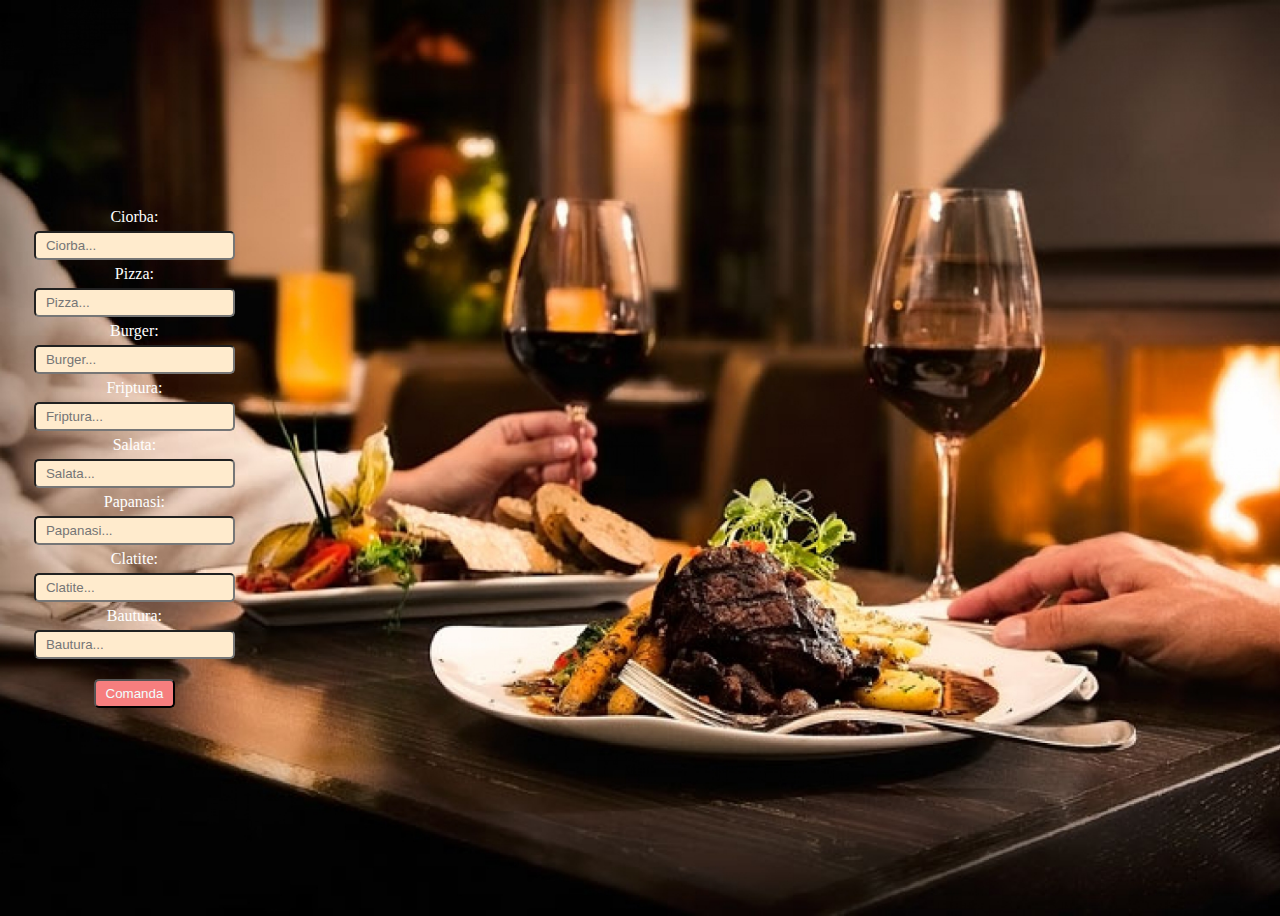
<file: Adi/index.html>
<!DOCTYPE html>

<html>

    <head>
        <title>Meniu</title>
        <meta name="viewport" content="width=device-width, initial-scale=1.0">
        <link href='style.css' rel='stylesheet' />
    </head>

    <body>

        <div class='add-meniu'>
            Ciorba: <input id='ciorba' type='text' value='' placeholder='Ciorba...' />
            Pizza: <input id='pizza' type='text' value='' placeholder='Pizza...' />
            Burger: <input id='burger' type='text' value='' placeholder='Burger...' />
            Friptura: <input id='friptura' type='text' value='' placeholder='Friptura...' />
            Salata: <input id='salata' type='text' value='' placeholder='Salata...' />
            Papanasi: <input id='papanasi' type='text' value='' placeholder='Papanasi...' />
            Clatite: <input id='clatite' type='text' value='' placeholder='Clatite...' />
            Bautura: <input id='bautura' type='text' value='' placeholder='Bautura...'  />
            <button id='createMeniu' onclick='createMeniu()'>Comanda</button>
        </div>
        <div id='meniuri' class='meniu-container'>
        </div>
        <script src='script.js'></script>
    </body>

</html>
</file>
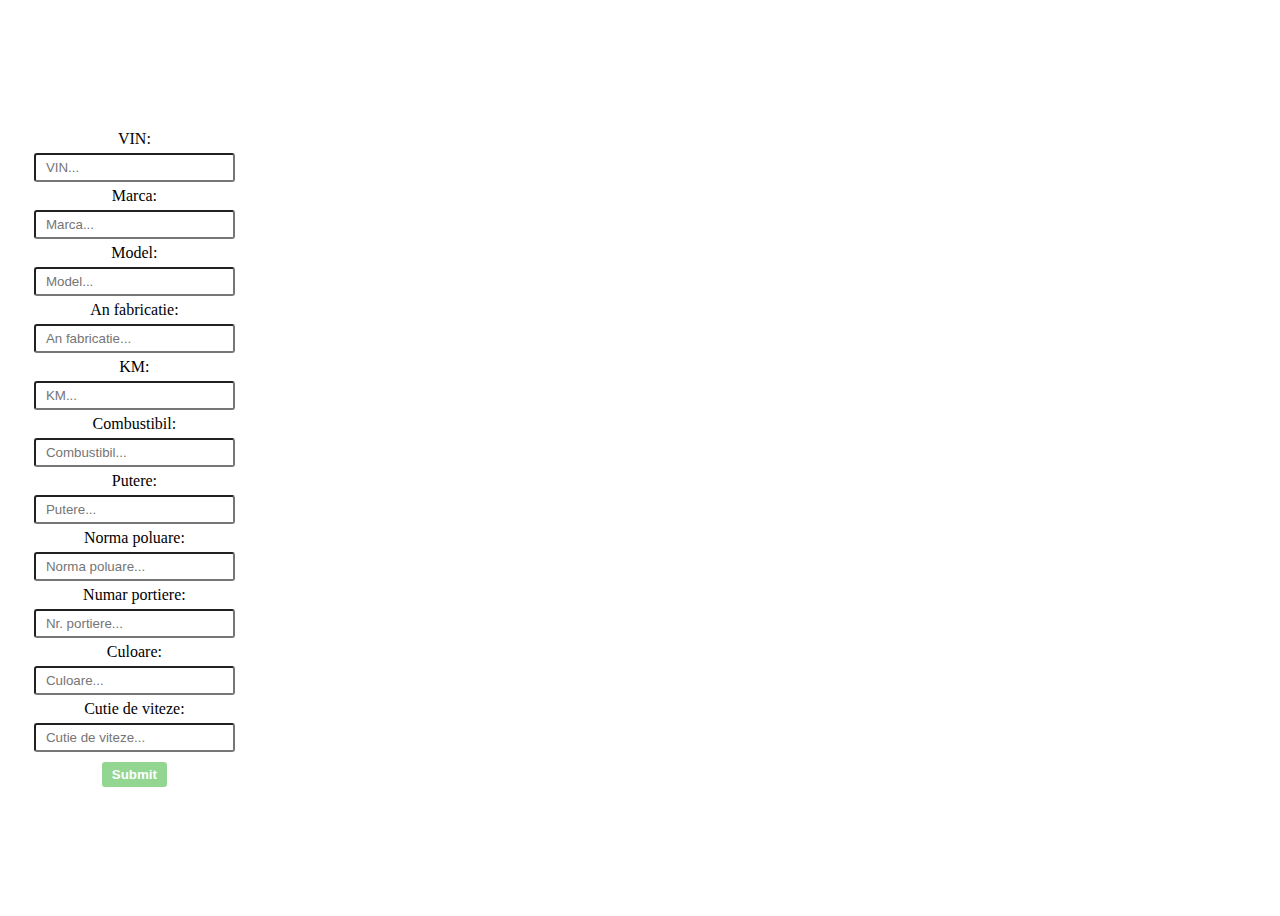
<file: Cars-project-080423/index.html>
<!DOCTYPE html>

<html>

    <head>
        <title>Cars</title>
        <meta name="viewport" content="width=device-width, initial-scale=1.0">
        <link href='style.css' rel='stylesheet' />
    </head>

    <body>
        <div class='add-car'>
            VIN: <input id='VIN' type='text' value='' placeholder='VIN...' />
            Marca: <input id='marca' type='text' value='' placeholder='Marca...' />
            Model: <input id='model' type='text' value='' placeholder='Model...' />
            An fabricatie: <input id='anFabricatie' type='number' value='' placeholder='An fabricatie...' />
            KM: <input id='km' type='number' value='' placeholder='KM...' />
            Combustibil: <input id='combustibil' type='text' value='' placeholder='Combustibil...' />
            Putere: <input id='putere' type='text' value='' placeholder='Putere...' />
            Norma poluare: <input id='normaPoluare' type='text' value='' placeholder='Norma poluare...' />
            Numar portiere: <input id='numarPortiere' type='number' value='' placeholder='Nr. portiere...' />
            Culoare: <input id='culoare' type='text' value='' placeholder='Culoare...' />
            Cutie de viteze: <input id='cutieViteze' type='text' value='' placeholder='Cutie de viteze...' />
            <button id='createCar' onclick='createCar()'>Submit</button>
        </div>
        <div id='cars' class='car-container'>
        </div>
        <script src='script.js'></script>
    </body>

</html>
</file>
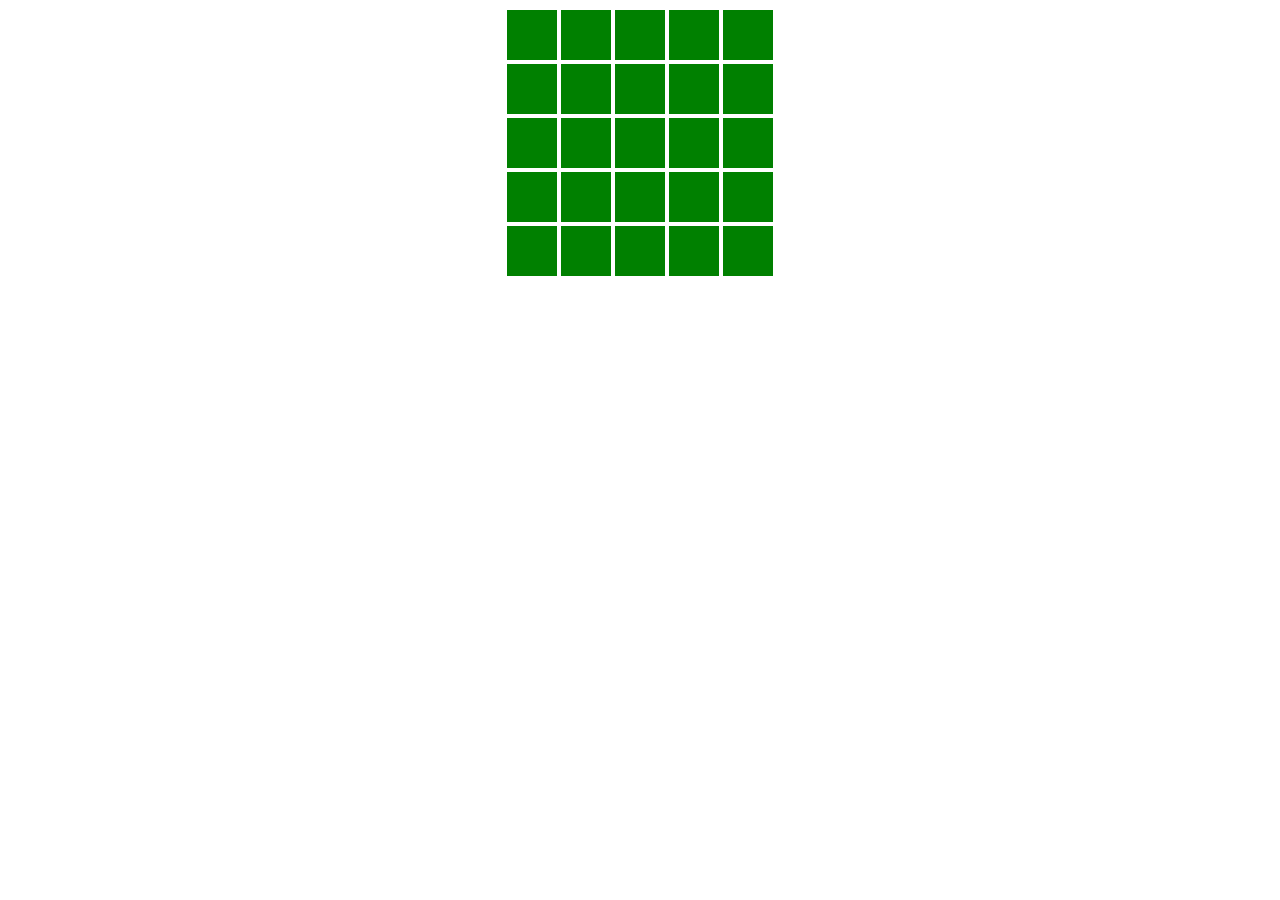
<file: cinema_reserve-090423/index.html>
<!DOCTYPE html>
<html>
<head>
    <title>Cinema</title>
    <link href='style.css' rel='stylesheet' />
</head>

<body>
    <div id='cinema'>
    </div>
    <script src='script.js'></script>
</body>
</html>
</file>
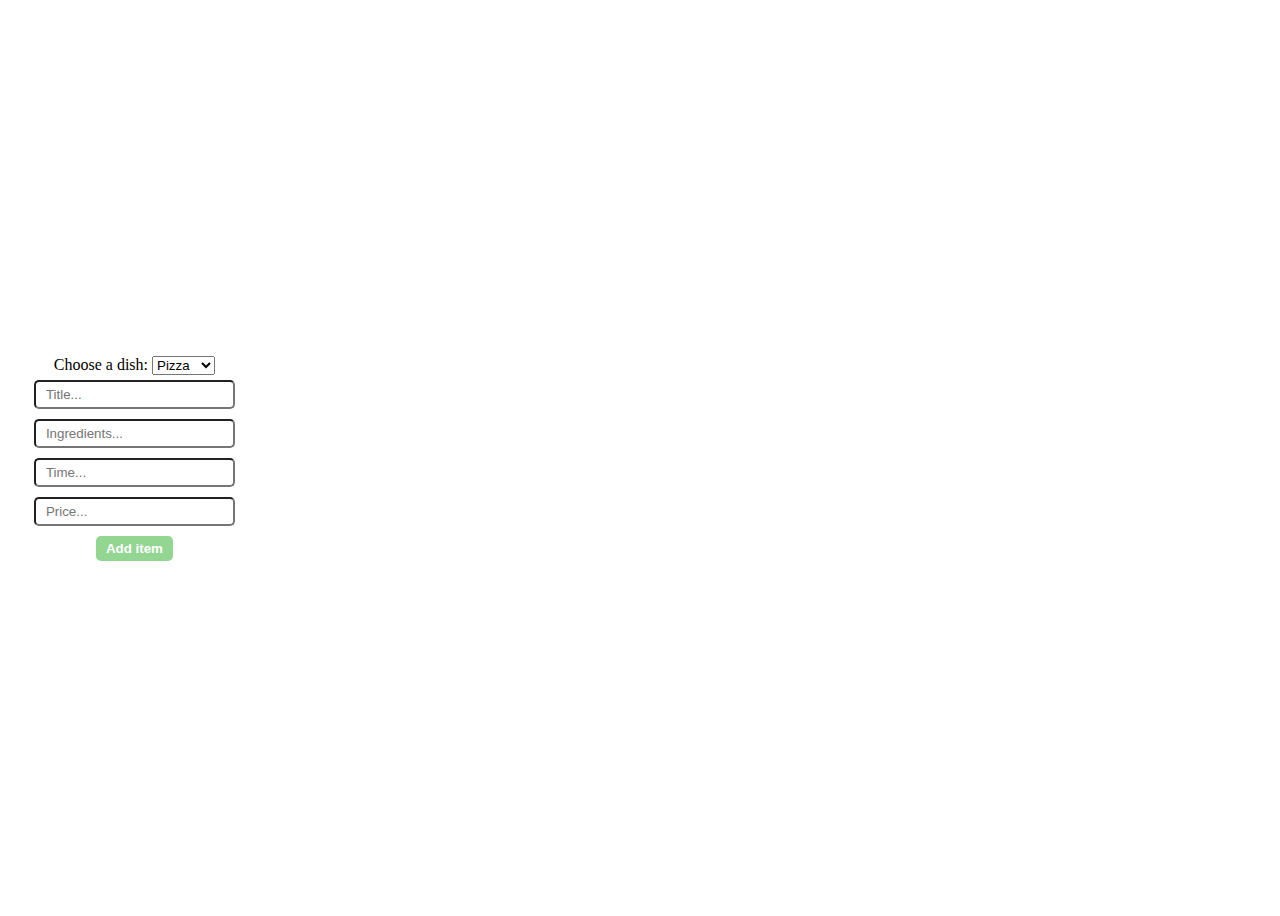
<file: Teo/index.html>
<!DOCTYPE html>

<html>

    <head>
        <title>Menu</title>
        <meta name="viewport" content="width=device-width, initial-scale=1.0">
        <link href='style.css' rel='stylesheet' />
        <link href="https://cdn.jsdelivr.net/npm/bootstrap@5.3.0-alpha3/dist/css/bootstrap.min.css" rel="stylesheet" integrity="sha384-KK94CHFLLe+nY2dmCWGMq91rCGa5gtU4mk92HdvYe+M/SXH301p5ILy+dN9+nJOZ" crossorigin="anonymous">
    </head>

    <body>
        <div class='add-menu'>
            <form>
                <label for="item">Choose a dish:</label>
                <select name="dish" id="dish">
                  <option value="pizza.jpg" id="pizza">Pizza</option>
                  <option value="salad.jpg" id="salad">Salad</option>
                  <option value="pasta.jpg" id="pasta">Pasta</option>
                  <option value="burger.jpg" id="burger">Burger</option>
                </select>
              </form>
            <input id='title' type='text' value='' placeholder='Title...' />
            <input id='description' type='text' value='' placeholder='Ingredients...' />
            <input id='time' type='number' value='' placeholder='Time...' />
            <input id='price' type='number' value='' placeholder='Price...' />
            <button id='createCar' onclick='createMenu()'>Add item</button>
        </div>
        <div id='menu' class='menu-container'>
        </div>
        <script src='script.js'></script>
        <script src="https://cdn.jsdelivr.net/npm/@popperjs/core@2.11.7/dist/umd/popper.min.js" integrity="sha384-zYPOMqeu1DAVkHiLqWBUTcbYfZ8osu1Nd6Z89ify25QV9guujx43ITvfi12/QExE" crossorigin="anonymous"></script>
        <script src="https://cdn.jsdelivr.net/npm/bootstrap@5.3.0-alpha3/dist/js/bootstrap.min.js" integrity="sha384-Y4oOpwW3duJdCWv5ly8SCFYWqFDsfob/3GkgExXKV4idmbt98QcxXYs9UoXAB7BZ" crossorigin="anonymous"></script>
    </body>

</html>
</file>
<file: Adi/style.css>
.add-meniu {
    display: flex;
    flex-flow: column wrap;
    justify-content: center;
    align-items: center;
    width: 20%;
    height: 100vh;
    color:#FFF;
}
.add-meniu input {
    background-color: blanchedalmond;
    margin: 5px 0;
    padding: 5px 10px;
    border-radius:5px ;
}
.add-meniu button {
    margin-top: 15px;
    padding: 5px 10px;
    border-radius: 5px;
    background-color: rgb(246, 126, 126);
    cursor: pointer;
    color:azure
    
}
body {
    display: flex;
    background-image: url('restaurant.jpg');
    background-repeat: no-repeat;
    background-size: cover;
}
.meniu-container {
    display:flex;
    flex-wrap: wrap;
    margin-left:30px;
    overflow: scroll;
}
.meniu-card {
    width: 350px;
    box-shadow: 0 4px 8px 0 rgba(0, 0, 0, 0.2), 0 6px 10px 0 rgba(0, 0, 0, 0.19);
    border-radius:3px;
    max-height: 600px;
    display: flex;
    flex-flow:column wrap;
    justify-content: center;
    align-items: flex-start;
    margin:15px;
    padding:10px;
    color:#FFF;
    
}
.delete-button,
.edit-button {
    color:#FFF;
    font-weight: 700;
    margin-top:10px;
    border:none;
    cursor: pointer;
    padding:10px;
    border-radius: 5px;
}
.delete-button {
    background-color: rgb(253, 160, 160);
}
.edit-button {
    background-color: rgb(153, 230, 153);
}


.meniu-card div {
    margin:5px 0;
    display:flex;
    justify-content: space-between;
    width: 100%;
}
</file>
<file: Cars-project-080423/style.css>
.add-car {
    display:flex;
    flex-flow:column wrap;
    justify-content: center;
    align-items: center;
    width: 20%;
    height: 100vh;
}
.add-car input {
    margin:5px 0;
    padding:5px 10px;
    border-radius:3px;
}
.add-car button {
    margin-top:5px;
    padding:5px 10px;
    background-color: rgb(146, 214, 146);
    border-radius: 3px;
    border:none;
    color:#FFF;
    font-weight: 700;
    cursor: pointer;
}
body {
    display:flex;
}
.car-container {
    display:flex;
    flex-wrap: wrap;
    margin-left:30px;
    overflow: scroll;
}
.car-card {
    width: 350px;
    box-shadow: 0 4px 8px 0 rgba(0, 0, 0, 0.2), 0 6px 10px 0 rgba(0, 0, 0, 0.19);
    border-radius:3px;
    max-height: 600px;
    display: flex;
    flex-flow:column wrap;
    justify-content: center;
    align-items: flex-start;
    margin:15px;
    padding:10px
}
.delete-button,
.edit-button {
    color:#FFF;
    font-weight: 700;
    margin-top:10px;
    border:none;
    cursor: pointer;
    padding:10px;
    border-radius: 5px;
}
.delete-button {
    background-color: rgb(253, 160, 160);
}
.edit-button {
    background-color: rgb(153, 230, 153);
}


.car-card div {
    margin:5px 0;
    display:flex;
    justify-content: space-between;
    width: 100%;
}
</file>
<file: cinema_reserve-090423/style.css>
.loc {
    width: 50px;
    height: 50px;
    margin:2px;
    cursor:pointer;
}
.free:hover{
    background-color: darkgreen;
}
.free {
    background-color: green;
}
.reserved{
    background-color: red;
}
.row {
    display:flex;
}
#cinema {
    display:flex;
    flex-flow:column wrap;
    justify-content: center;
    align-items: center;
}
#confirmText  button{
    margin:0 10px;
    padding:5px 10px;
    color:#FFF;
    border:none;
    border-radius:3px;
    cursor:pointer;
    font-weight: 700;
}
.confirm-button {
    background-color: rgb(108, 193, 108);
}
.decline-button {
    background-color: rgb(205, 137, 137);
}
#confirmText {
    margin-top:15px;
}
.selected {
    background-color: darkgreen;
}
</file>
<file: Teo/style.css>
.add-menu{
    display:flex;
    flex-flow:column wrap;
    justify-content: center;
    align-items: center;
    width: 20%;
    height: 100vh;
}
.add-menu input {
    margin:5px 0;
    padding:5px 10px;
    border-radius:5px;
}
.add-menu button {
    margin-top:5px;
    padding:5px 10px;
    background-color: rgb(146, 214, 146);
    border-radius: 5px;
    border:none;
    color:#FFF;
    font-weight: 700;
    cursor: pointer;
}
body {
    display:flex;
}

.menu-container {
    display:flex;
    flex-wrap: wrap;
    margin-left:30px;
    overflow: scroll;
}
.dish-card {
    width: 350px;
    box-shadow: 0 4px 8px 0 rgba(0, 0, 0, 0.2), 0 6px 10px 0 rgba(0, 0, 0, 0.19);
    border-radius:5px;
    max-height: 600px;
    display: flex;
    flex-flow:column wrap;
    justify-content: center;
    align-items: center;
    margin:15px;
    padding:10px
}

.dish-card .description-class{
  
    max-height: 100px;
    overflow: auto;
    text-align: center;
    
}

.dish-card .img-seen{
    max-height: 250px;
}
.dish-card div{
    margin: 3px 0;
}
.dish-card .price-class,
.dish-card .time-class{
    font-weight: 700;
    font-size: 20px;
}

.dish-card .price-class-big,
.dish-card .time-class-big{
    color: rgb(189, 124, 124);
}

.dish-card .price-class-small,
.dish-card .time-class-small{
    color: rgb(124, 189, 129);
}

.delete-button {
    height: 30px;
    color:#FFF;
    font-weight: 700;
    margin-top:10px;
    border:none;
    cursor: pointer;
    
    border-radius: 5px;
}
.delete-button {
    background-color: rgb(253, 160, 160);
}
</file>
